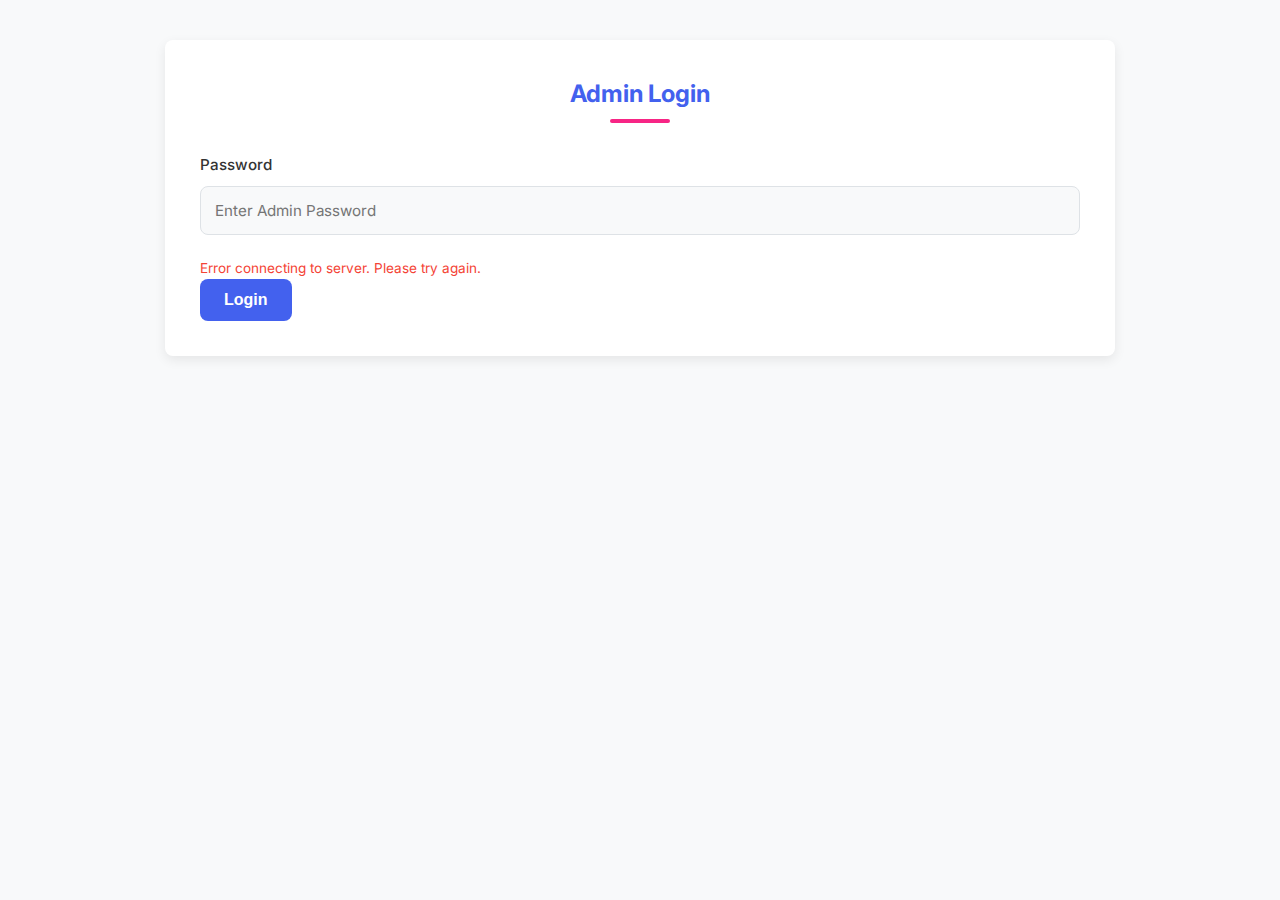
<file: admin.html>
<!DOCTYPE html>
<html lang="en">
<head>
  <meta charset="UTF-8">
  <meta name="viewport" content="width=device-width, initial-scale=1">
  <title>Admin Panel - Study-Room</title>
  <link rel="icon" type="image/png" href="assets/logo2.png">
  <!-- GoogleFonts -->
  <link rel="preconnect" href="https://fonts.googleapis.com">
  <link rel="preconnect" href="https://fonts.gstatic.com" crossorigin>
  <link href="https://fonts.googleapis.com/css2?family=Inter:wght@300;400;500;600;700&display=swap" rel="stylesheet">
  <!-- Stylesheets -->
  <link rel="stylesheet" href="css/styles.css">
  <link rel="stylesheet" href="css/admin.css">
</head>
<body>
  <!-- Admin Login (shown if admin password is set) -->
  <div id="admin-login" class="admin-container" style="display: none;">
    <h2>Admin Login</h2>
    <div class="form-group">
      <label for="admin-password-input">Password</label>
      <input type="password" id="admin-password-input" placeholder="Enter Admin Password">
    </div>
    <p id="login-error" class="error-message"></p>
    <button id="admin-login-button" class="btn">Login</button>
  </div>

  <!-- Admin Panel (shown after login or if no password is set) -->
  <div id="admin-panel" class="admin-container" style="display: none;">
    <h2>Admin Panel</h2>
    <div class="admin-options">
      <button onclick="location.href='index.html'" class="btn">Home</button>
      <button onclick="location.href='registration.html'" class="btn">Register Student</button>
      <button onclick="location.href='hall1.html'" class="btn">View Halls</button>
      <button onclick="location.href='students.html'" class="btn">View All Students</button>
    </div>
    
    <hr>
    
    <div class="admin-sections">
      <!-- Admin Password Section -->
      <div class="admin-section">
        <h3>Admin Settings</h3>
        <div class="form-group">
          <label for="new-admin-password">Set / Change Admin Password</label>
          <input type="password" id="new-admin-password" placeholder="New Admin Password">
          <p id="password-requirements" class="info-message">Password must be at least 8 characters and contain both letters and numbers</p>
          <p id="admin-password-message" class="message"></p>
        </div>
        <button id="set-admin-password-button" class="btn">Save Admin Password</button>
      </div>

      <!-- User Management Section -->
      <div class="admin-section">
        <h3>Add New User</h3>
        <p class="section-desc">Add users who can access the website when admin is not present</p>
        <div class="form-group">
          <label for="user-name">User Name</label>
          <input type="text" id="user-name" placeholder="Enter user name">
        </div>
        <div class="form-group">
          <label for="user-phone">Phone Number</label>
          <input type="tel" id="user-phone" placeholder="Enter phone number">
        </div>
        <div class="form-group">
          <label for="user-password">Password</label>
          <input type="password" id="user-password" placeholder="Enter password">
          <p class="info-message">Password must be at least 8 characters and contain both letters and numbers</p>
        </div>
        <button id="add-user-button" class="btn">Add User</button>
        <p id="user-message" class="message"></p>
      </div>
    </div>
    
    <!-- User List Section -->
    <div class="admin-section">
      <h3>Registered Users</h3>
      <div class="user-list-container">
        <table id="user-table">
          <thead>
            <tr>
              <th>Name</th>
              <th>Phone</th>
              <th>Actions</th>
            </tr>
          </thead>
          <tbody id="user-list">
            <!-- User list will be populated here -->
          </tbody>
        </table>
        <div id="no-users-message" style="display: none;">
          <p>No users have been added yet.</p>
        </div>
      </div>
    </div>

    <div class="admin-footer">
      <button id="logout-admin-button" class="btn btn-outline">Logout</button>
    </div>
  </div>

  <script src="js/admin.js"></script>
  <script src="https://cdn.socket.io/4.6.0/socket.io.min.js" integrity="sha384-c79GN5VsunZvi+Q/WObgk2in0CbZsHnjEqvFxC5DxHn9lTfNce2WW6h2pH6u/kF+" crossorigin="anonymous"></script>
</body>
</html>
</file>
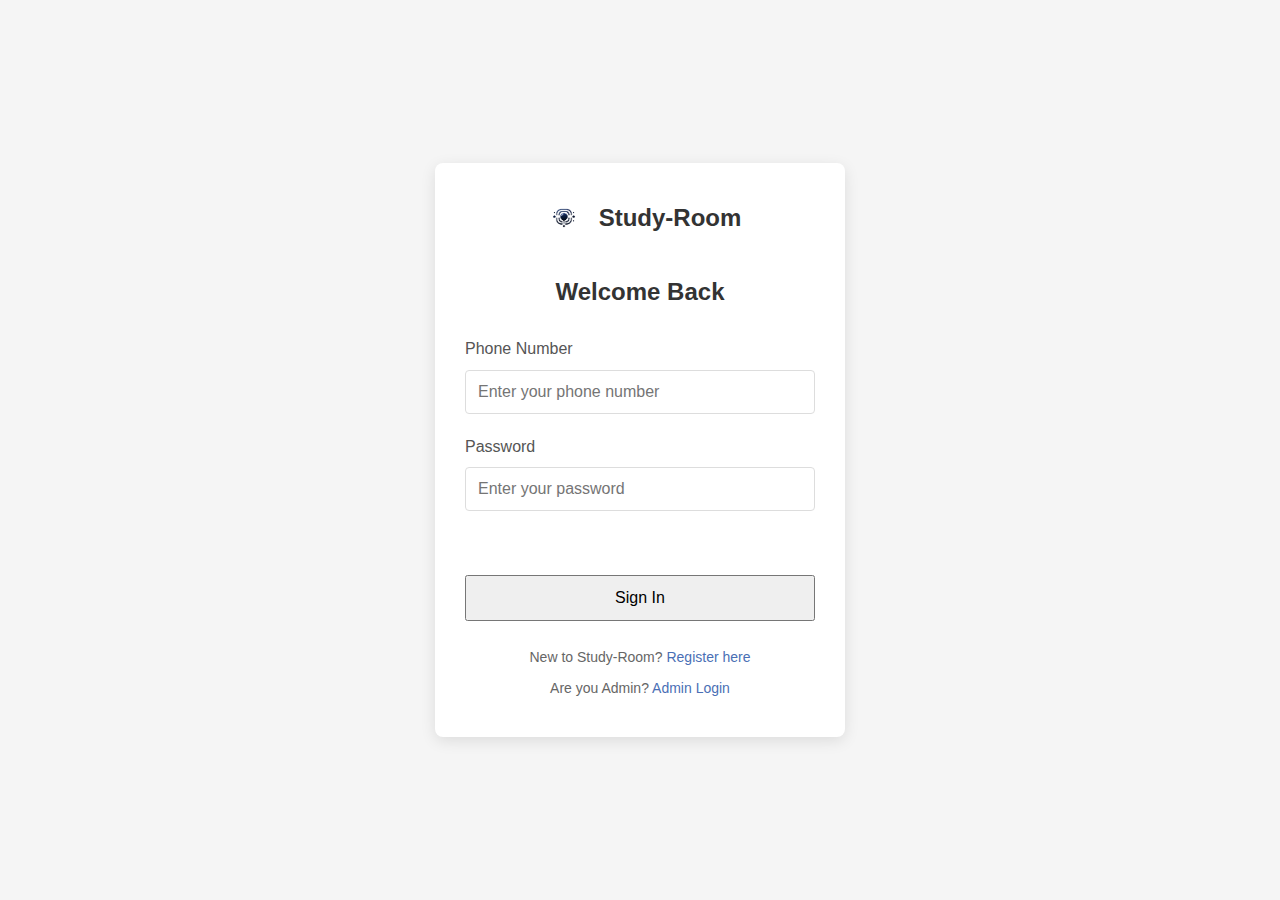
<file: expired-students.html>
<!DOCTYPE html>
<html lang="en">
<head>
  <meta charset="UTF-8">
  <link rel="icon" type="image/png" href="assets/logo2.png">
  <meta name="viewport" content="width=device-width, initial-scale=1.0">
  <title>Expired Students - Study-Room</title>
  <!-- Google Font -->
  <link rel="preconnect" href="https://fonts.googleapis.com">
  <link rel="preconnect" href="https://fonts.gstatic.com" crossorigin>
  <link href="https://fonts.googleapis.com/css2?family=Inter:wght@300;400;500;600;700&display=swap" rel="stylesheet">
  <link rel="stylesheet" href="css/styles.css">
  <link rel="stylesheet" href="css/students.css">
  <link rel="stylesheet" href="https://cdnjs.cloudflare.com/ajax/libs/font-awesome/6.0.0/css/all.min.css">
</head>
<body>
  <!-- Header Section -->
  <header class="header">
    <div class="header-content">
    <div class="logo-container">
      <img src="assets/logo1.png" alt="Study-Room Logo" class="logo">
      <span class="logo-text">Study-Room</span>
    </div>
    <nav class="nav-buttons">
        <a href="index.html">Home</a>
        <a href="registration.html">New Registration</a>
        <a href="students.html">View All Students</a>
    </nav>
    </div>
  </header>

  <main class="students-container">
    <h2>Expired Students</h2>

    <div class="expired-note">
      <h3>⚠️ Pending Removal Students</h3>
      <p>This page shows students who have completed their 30-day active period and are now in the pending removal state. Students will be automatically removed 60 days after their registration date if not restored.</p>
    </div>

    <div class="filter-container">
      <input type="text" id="search-bar" placeholder="Search by name, phone, seat...">
      <select id="filter-hall">
        <option value="all">All Halls</option>
        <option value="hall1">Hall 1</option>
        <option value="hall2">Hall 2</option>
      </select>
    </div>

    <div class="table-container">
      <table>
        <thead>
          <tr>
            <th>#</th>
            <th>Name</th>
            <th>Phone</th>
            <th>Hall</th>
            <th>Seat</th>
            <th>Registration Date</th>
            <th>Status</th>
            <th>Time Remaining</th>
            <th>Actions</th>
          </tr>
        </thead>
        <tbody id="expired-student-data">
          <!-- Table data will be populated by JavaScript -->
          <tr>
            <td colspan="9" style="text-align: center;">Loading...</td>
          </tr>
        </tbody>
      </table>
    </div>
  </main>

  <!-- Footer -->
  <footer class="footer">
    <p>&copy; 2025 Study-Room. All rights reserved.</p>
  </footer>

  <script src="js/auth.js"></script>
  <script src="js/expired-students.js"></script>
</body>
</html>
</file>
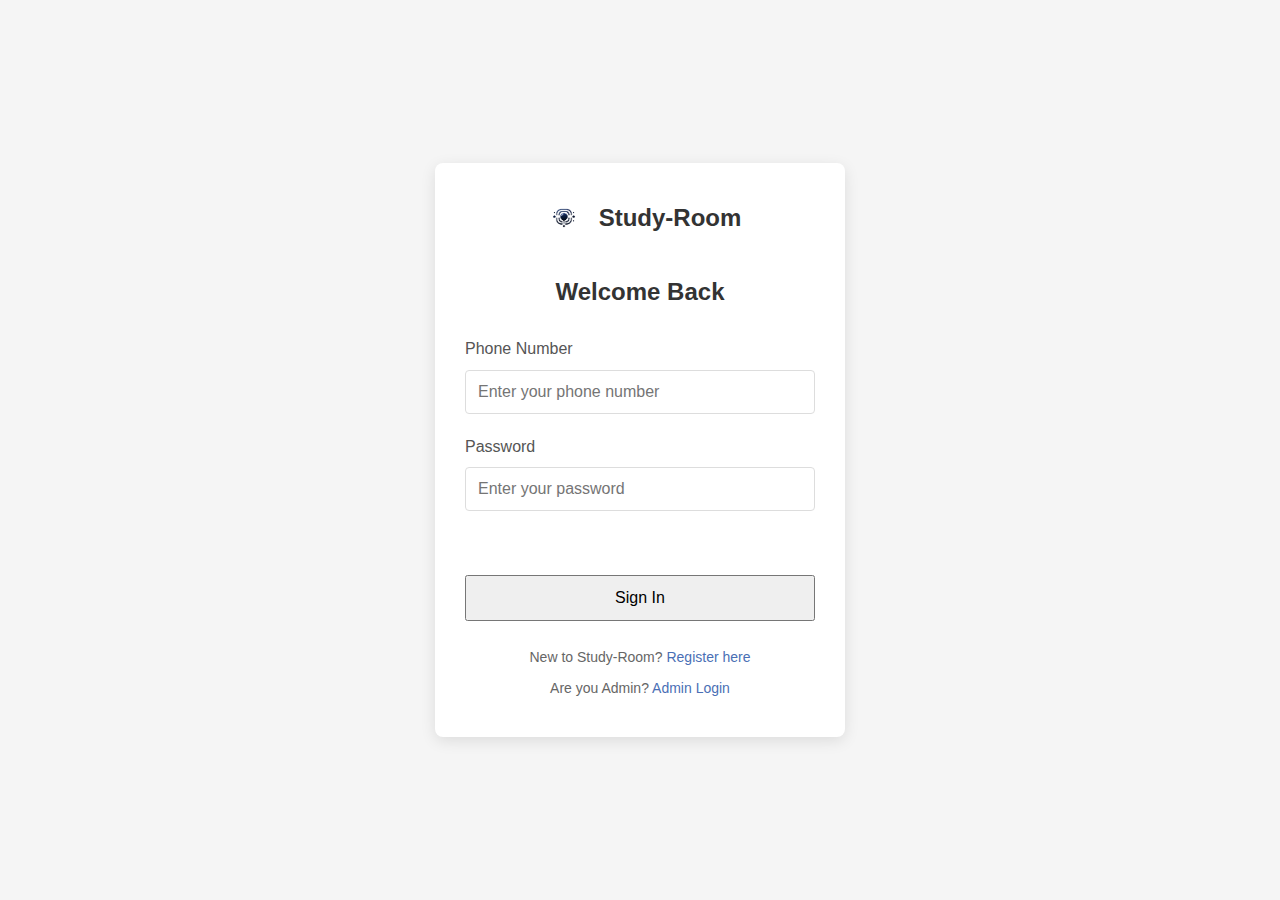
<file: hall1.html>
<!DOCTYPE html>
<html lang="en">
<head>
  <meta charset="UTF-8">
  <meta name="viewport" content="width=device-width, initial-scale=1.0">
  <title>Hall 1 - Study-Room</title>
  <link rel="icon" type="image/png" href="assets/logo2.png">
  <script src="page-protection.js"></script>
  <!-- Google Fonts -->
  <link rel="preconnect" href="https://fonts.googleapis.com">
  <link rel="preconnect" href="https://fonts.gstatic.com" crossorigin>
  <link href="https://fonts.googleapis.com/css2?family=Inter:wght@300;400;500;600;700&display=swap" rel="stylesheet">
  <!-- Stylesheets -->
  <link rel="stylesheet" href="css/styles.css">
  <link rel="stylesheet" href="css/halls.css">
  <!-- Font Awesome -->
  <link rel="stylesheet" href="https://cdnjs.cloudflare.com/ajax/libs/font-awesome/6.0.0/css/all.min.css">
</head>
<body>
  <!-- Header -->
  <header class="header">
    <div class="header-content">
    <div class="logo-container">
      <img src="assets/logo1.png" alt="Logo" class="logo">
      <span class="logo-text">Study-Room</span>
    </div>
    <nav class="nav-buttons">
        <a href="index.html">Home</a>
        <a href="registration.html">Registration</a>
        <a href="students.html">Students</a>
    </nav>
    </div>
  </header>
  
  <!-- Main Section -->
  <main class="hall-container">
    <h2 id="hall-title">Hall 1</h2>
    <div id="seat-layout" class="seat-layout">
      <!-- Seats will be dynamically generated by hall.js -->
    </div>
    <div class="seat-buttons">
      <button id="remove-seat-button" class="btn"><i class="fas fa-minus"></i></button>
      <button id="add-seat-button" class="btn"><i class="fas fa-plus"></i></button>
    </div>
    <div class="month-selector-container">
      <select id="month-select" onchange="handleMonthChange()">
        <option value="">Select Month</option>
        <option value="January">January</option>
        <option value="February">February</option>
        <option value="March">March</option>
        <option value="April">April</option>
        <option value="May">May</option>
        <option value="June">June</option>
        <option value="July">July</option>
        <option value="August">August</option>
        <option value="September">September</option>
        <option value="October">October</option>
        <option value="November">November</option>
        <option value="December">December</option>
      </select>
    </div>
    <div id="monthly-report" class="monthly-report-container"></div>
    
  </main>
  
  <!-- Footer -->
  <footer class="footer">
    <p>&copy; 2025 Study-Room. All rights reserved.</p>
  </footer>
  
  <script src="js/hall.js"></script>
  <script src="https://cdn.socket.io/4.6.0/socket.io.min.js" integrity="sha384-c79GN5VsunZvi+Q/WObgk2in0CbZsHnjEqvFxC5DxHn9lTfNce2WW6h2pH6u/kF+" crossorigin="anonymous"></script>
  <script>
    // Optional: Set hall title dynamically if needed.
    document.getElementById('hall-title').textContent = "Hall 1";
  </script>
</body>
</html>
</file>
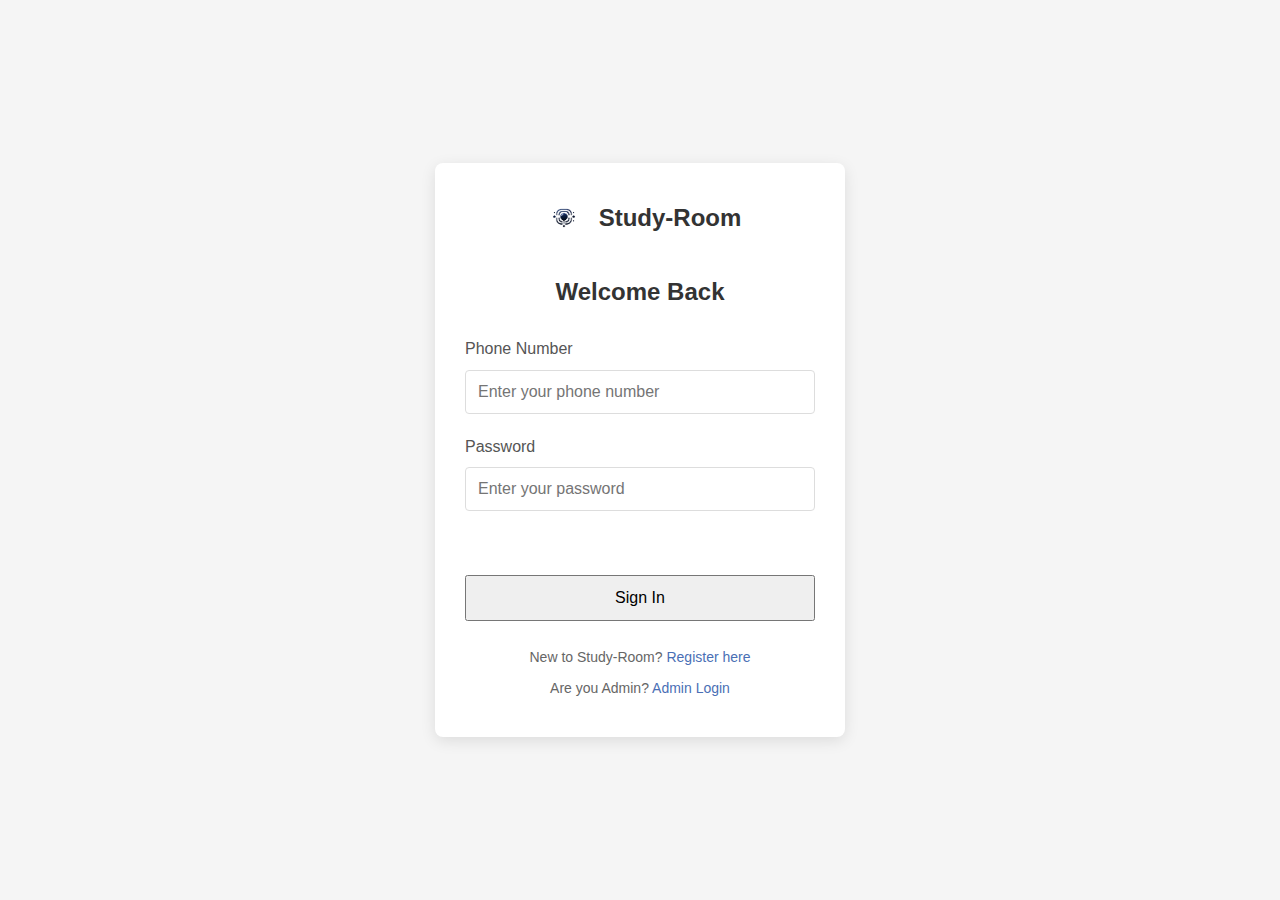
<file: hall2.html>
<!DOCTYPE html>
<html lang="en">
<head>
  <meta charset="UTF-8">
  <meta name="viewport" content="width=device-width, initial-scale=1.0">
  <title>Hall 2 - Study-Room</title>
  <link rel="icon" type="image/png" href="assets/logo2.png">
  <script src="page-protection.js"></script>
  <!-- Google Fonts -->
  <link rel="preconnect" href="https://fonts.googleapis.com">
  <link rel="preconnect" href="https://fonts.gstatic.com" crossorigin>
  <link href="https://fonts.googleapis.com/css2?family=Inter:wght@300;400;500;600;700&display=swap" rel="stylesheet">
  <!-- Stylesheets -->
  <link rel="stylesheet" href="css/styles.css">
  <link rel="stylesheet" href="css/halls.css">
  <!-- Font Awesome -->
  <link rel="stylesheet" href="https://cdnjs.cloudflare.com/ajax/libs/font-awesome/6.0.0/css/all.min.css">
</head>
<body>
  <!-- Header -->
  <header class="header">
    <div class="header-content">
    <div class="logo-container">
      <img src="assets/logo1.png" alt="Logo" class="logo">
      <span class="logo-text">Study-Room</span>
    </div>
    <nav class="nav-buttons">
        <a href="index.html">Home</a>
        <a href="registration.html">Registration</a>
        <a href="students.html">Students</a>
    </nav>
    </div>
  </header>
  
  <!-- Main Section -->
  <main class="hall-container">
    <h2 id="hall-title">Hall 2</h2>
    <div id="seat-layout" class="seat-layout">
      <!-- Seats will be dynamically generated by hall.js -->
    </div>
    <div class="seat-buttons">
      <button id="remove-seat-button" class="btn"><i class="fas fa-minus"></i></button>
      <button id="add-seat-button" class="btn"><i class="fas fa-plus"></i></button>
    </div>
    <div class="month-selector-container">
      <select id="month-select" onchange="handleMonthChange()">
        <option value="">Select Month</option>
        <option value="January">January</option>
        <option value="February">February</option>
        <option value="March">March</option>
        <option value="April">April</option>
        <option value="May">May</option>
        <option value="June">June</option>
        <option value="July">July</option>
        <option value="August">August</option>
        <option value="September">September</option>
        <option value="October">October</option>
        <option value="November">November</option>
        <option value="December">December</option>
      </select>
    </div>
    <div id="monthly-report" class="monthly-report-container"></div>
    
  </main>
  
  <!-- Footer -->
  <footer class="footer">
    <p>&copy; 2025 Study-Room. All rights reserved.</p>
  </footer>
  
  <script src="js/hall.js"></script>
  <script src="https://cdn.socket.io/4.6.0/socket.io.min.js" integrity="sha384-c79GN5VsunZvi+Q/WObgk2in0CbZsHnjEqvFxC5DxHn9lTfNce2WW6h2pH6u/kF+" crossorigin="anonymous"></script>
  <script>
    document.getElementById('hall-title').textContent = "Hall 2";
  </script>
</body>
</html>
</file>
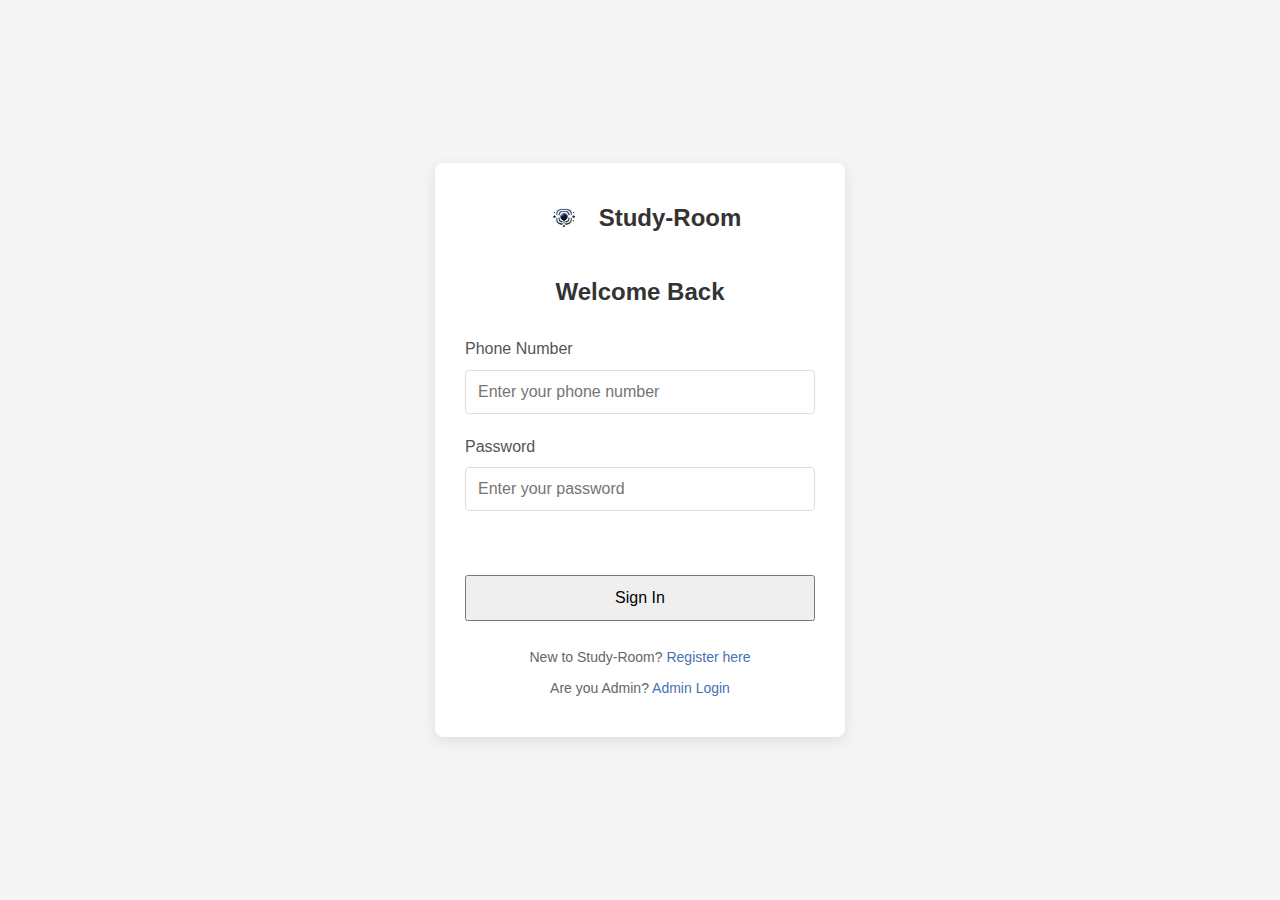
<file: login.html>
<!-- login.html - Add remember me checkbox -->
<!DOCTYPE html>
<html lang="en">
<head>
  <meta charset="UTF-8">
  <link rel="icon" type="image/png" href="assets/logo2.png">
  <meta name="viewport" content="width=device-width, initial-scale=1.0">
  <title>Login - Study-Room</title>
  <!-- Google Fonts -->
  <link rel="preconnect" href="https://fonts.googleapis.com">
  <link rel="preconnect" href="https://fonts.gstatic.com" crossorigin>
  <link href="https://fonts.googleapis.com/css2?family=Inter:wght@300;400;500;600;700&display=swap" rel="stylesheet">
  <!-- Stylesheets -->
  <link rel="stylesheet" href="css/styles.css">
  <link rel="stylesheet" href="css/login.css">
</head>
<body>
  <div class="login-container">
    <div class="login-form-container">
      <div class="logo-container">
        <img src="assets/logo1.png" alt="Study-Room Logo" class="logo">
        <span class="logo-text">Study-Room</span>
      </div>
      
      <h2>Welcome Back</h2>
      
      <div class="form-group">
        <label for="phone">Phone Number</label>
        <input type="tel" id="phone" placeholder="Enter your phone number" required>
      </div>
      
      <div class="form-group">
        <label for="password">Password</label>
        <input type="password" id="password" placeholder="Enter your password" required>
      </div>
    
      
      <div class="error-container">
        <p id="login-error" class="error-message"></p>
      </div>
      
      <button id="login-button" class="btn-full">Sign In</button>
      
      <div class="login-footer">
        <p>New to Study-Room? <a href="registration.html">Register here</a></p>
        <p>Are you Admin? <a href="admin.html">Admin Login</a></p>
      </div>
    </div>
  </div>

  <script src="js/login.js"></script>
  <script src="https://cdn.socket.io/4.6.0/socket.io.min.js" integrity="sha384-c79GN5VsunZvi+Q/WObgk2in0CbZsHnjEqvFxC5DxHn9lTfNce2WW6h2pH6u/kF+" crossorigin="anonymous"></script>
</body>
</html>
</file>
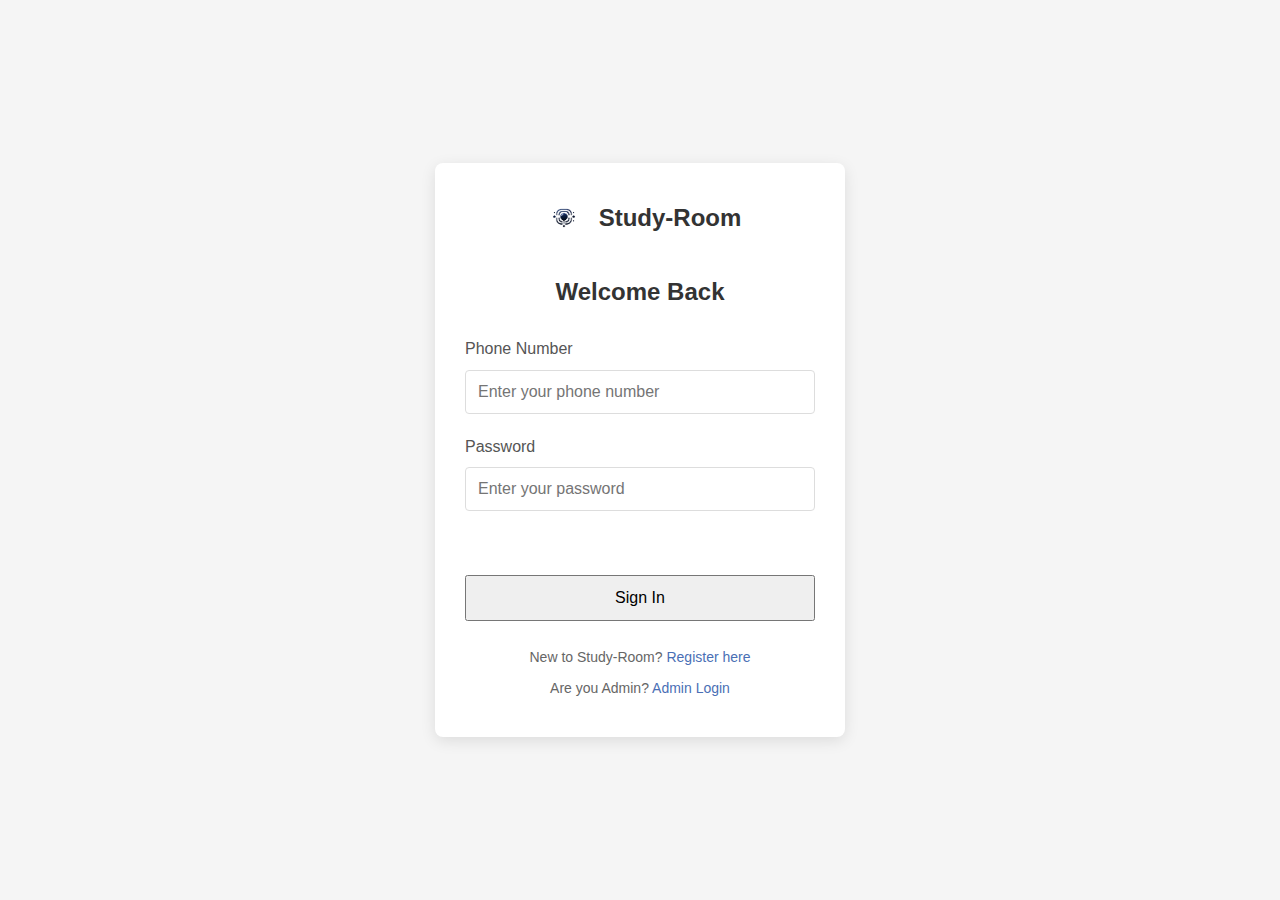
<file: students.html>
<!DOCTYPE html>
<html lang="en">
<head>
  <meta charset="UTF-8">
  <meta name="viewport" content="width=device-width, initial-scale=1.0">
  <meta name="description" content="View and manage registered students at Study-Room">
  <title>Registered Students - Study-Room</title>
  <link rel="icon" type="image/png" href="assets/logo2.png">
  <script src="page-protection.js"></script>
  <!-- Google Fonts -->
  <link rel="preconnect" href="https://fonts.googleapis.com">
  <link rel="preconnect" href="https://fonts.gstatic.com" crossorigin>
  <link href="https://fonts.googleapis.com/css2?family=Inter:wght@300;400;500;600;700&display=swap" rel="stylesheet">
  <!-- Stylesheets -->
  <link rel="stylesheet" href="css/styles.css">
  <link rel="stylesheet" href="css/students.css">
  <link rel="stylesheet" href="https://cdnjs.cloudflare.com/ajax/libs/font-awesome/6.0.0/css/all.min.css">
</head>
<body>
  <!-- Skip to content link for accessibility -->
  <a href="#main-content" class="skip-to-content">Skip to content</a>
  
  <!-- Header Section -->
  <header class="header" role="banner">
    <div class="header-content">
    <div class="logo-container">
      <img src="assets/logo1.png" alt="Study-Room Logo" class="logo">
      <span class="logo-text">Study-Room</span>
    </div>
    <nav class="nav-buttons" role="navigation" aria-label="Main Navigation">
        <a href="index.html">Home</a>
        <a href="registration.html">New Registration</a>
      <select id="filter-hall" onchange="filterStudents()" aria-label="Filter by hall">
          <option value="all">All Halls</option>
        <option value="hall1">Hall 1</option>
        <option value="hall2">Hall 2</option>
      </select>
    </nav>
    </div>
  </header>
  
  <!-- Students Table -->
  <main class="students-container" id="main-content" role="main">
    <h1>Registered Students</h1>

    <!-- Filters -->
    <section class="filter-container" aria-labelledby="filter-heading">
      <h2 id="filter-heading" class="visually-hidden">Filter Options</h2>
      <input type="text" id="search-bar" placeholder="Search by Name, Mobile No, Seat No, Email..." oninput="filterStudents()" aria-label="Search students">
      <select id="filter-month" onchange="filterStudents()" aria-label="Filter by month">
        <option value="">Filter by Month</option>
        <option value="January">January</option>
        <option value="February">February</option>
        <option value="March">March</option>
        <option value="April">April</option>
        <option value="May">May</option>
        <option value="June">June</option>
        <option value="July">July</option>
        <option value="August">August</option>
        <option value="September">September</option>
        <option value="October">October</option>
        <option value="November">November</option>
        <option value="December">December</option>
      </select>
      <select id="filter-seat-type" onchange="filterStudents()" aria-label="Filter by seat type">
        <option value="">Filter by Seat Type</option>
        <option value="fixed">Fixed</option>
        <option value="non-fixed">Non-Fixed</option>
      </select>
    </section>

    <!-- Toggle Button for Cumulative View -->
    <button id="toggle-cumulative" class="toggle-btn" aria-expanded="false" aria-controls="cumulative-container">
      <i class="fas fa-exchange-alt" aria-hidden="true"></i> Toggle Cumulative View
    </button>

    <!-- Normal Table View -->
    <section id="normal-view" aria-labelledby="table-heading">
      <h2 id="table-heading" class="visually-hidden">Student List</h2>
      <div class="table-container">
        <table aria-label="Registered Students" role="grid">
          <thead>
            <tr>
              <th scope="col">No.</th>
              <th scope="col">Name</th>
              <th scope="col">Mobile No.</th>
              <th scope="col">Hall No.</th>
              <th scope="col">Seat No.</th>
              <th scope="col">Registration Date</th>
              <th scope="col">Remaining Fees</th>
              <th scope="col">Seat Type</th>
              <th scope="col">Actions</th>
            </tr>
          </thead>
          <tbody id="student-data">
            <!-- Students will be dynamically added here -->
          </tbody>
        </table>
      </div>
    </section>

    <!-- Cumulative View (Initially Hidden) -->
    <section id="cumulative-container" style="display:none;" aria-labelledby="cumulative-heading">
      <h2 id="cumulative-heading" class="visually-hidden">Cumulative Student View</h2>
      <!-- The cumulative student list will be dynamically inserted here -->
    </section>
  </main>

  <!-- Footer -->
  <footer class="footer" role="contentinfo">
    <p>&copy; 2025 Study-Room. All rights reserved.</p>
  </footer>

  <script src="js/students.js"></script>
  <script src="https://cdn.socket.io/4.6.0/socket.io.min.js" integrity="sha384-c79GN5VsunZvi+Q/WObgk2in0CbZsHnjEqvFxC5DxHn9lTfNce2WW6h2pH6u/kF+" crossorigin="anonymous"></script>
  <script src="js/adminAuth.js"></script>
</body>
</html>
</file>
<file: css/styles.css>
/* Modern Design - Global Styles */
:root {
  --primary-color: #4361ee;
  --primary-dark: #3a56d4;
  --secondary-color: #7209b7;
  --accent-color: #f72585;
  --text-color: #333333;
  --text-light: #666666;
  --light-bg: #f8f9fa;
  --white: #ffffff;
  --success: #4CAF50;
  --warning: #FFC107;
  --danger: #F44336;
  /* RGB values for transparency effects */
  --primary-rgb: 67, 97, 238;
  --success-rgb: 76, 175, 80;
  --warning-rgb: 255, 193, 7;
  --danger-rgb: 244, 67, 54;
  --gray-100: #f8f9fa;
  --gray-200: #e9ecef;
  --gray-300: #dee2e6;
  --gray-400: #ced4da;
  --gray-500: #adb5bd;
  --border-radius: 8px;
  --box-shadow: 0 4px 12px rgba(0, 0, 0, 0.08);
  --transition: all 0.3s ease;
}

* {
    box-sizing: border-box;
    margin: 0;
    padding: 0;
  }

  body {
  font-family: 'Inter', 'Segoe UI', -apple-system, BlinkMacSystemFont, sans-serif;
  background: var(--light-bg);
  color: var(--text-color);
    line-height: 1.6;
  position: relative;
  min-height: 100vh;
  display: flex;
  flex-direction: column;
  }

  a {
    text-decoration: none;
  color: var(--primary-color);
  transition: var(--transition);
  }

  a:hover {
  color: var(--primary-dark);
}

/* Container */
.container {
  width: 100%;
  max-width: 1200px;
  margin: 0 auto;
  padding: 0 20px;
  }
  
  /* Header */
  .header {
  background: var(--white);
  box-shadow: 0 2px 10px rgba(0, 0, 0, 0.05);
  padding: 15px 0;
  position: sticky;
  top: 0;
  z-index: 1000;
}

.header-content {
    display: flex;
    align-items: center;
    justify-content: space-between;
  max-width: 1200px;
  margin: 0 auto;
  padding: 0 20px;
  }

  .logo-container {
    display: flex;
    align-items: center;
  }

  .logo {
  height: 40px;
  margin-right: 12px;
  transition: var(--transition);
  }

  .logo-text {
  font-size: 1.5rem;
  font-weight: 700;
  color: var(--primary-color);
  transition: var(--transition);
}

  .nav-buttons {
    display: flex;
  gap: 12px;
  align-items: center;
  }

  .nav-buttons a, .nav-buttons button {
  color: var(--primary-color);
  padding: 8px 16px;
  border-radius: var(--border-radius);
  font-weight: 500;
  font-size: 0.95rem;
    background: transparent;
  border: none;
    cursor: pointer;
  transition: var(--transition);
}

.nav-buttons a:hover, .nav-buttons button:hover {
  background: var(--gray-100);
  color: var(--primary-dark);
}

.nav-buttons a.btn, .nav-buttons button.btn {
  background: var(--primary-color);
  color: var(--white);
}

.nav-buttons a.btn:hover, .nav-buttons button.btn:hover {
  background: var(--primary-dark);
  color: var(--white);
}

  /* Hero Section */
  .hero {
  background: linear-gradient(135deg, rgba(67, 97, 238, 0.65), rgba(114, 9, 183, 0.6)), url('../assets/study-room.webp') center/cover;
  background-attachment: fixed;
  padding: 100px 20px;
  text-align: center;
  color: var(--white);
  position: relative;
  overflow: hidden;
}

.hero::before {
  content: '';
  position: absolute;
  top: 0;
  left: 0;
  right: 0;
  bottom: 0;
  background: rgba(0, 0, 0, 0.1);
  z-index: 0;
}

.hero-content {
  max-width: 800px;
  margin: 0 auto;
  animation: fadeIn 1s ease-out;
  position: relative;
  z-index: 1;
  text-shadow: 0 2px 4px rgba(0, 0, 0, 0.5);
}

.hero h2 {
  font-size: 2.8rem;
  margin-bottom: 20px;
  font-weight: 700;
}

.hero p {
  font-size: 1.3rem;
  margin-bottom: 30px;
  opacity: 0.9;
}

.hero-buttons {
  display: flex;
  gap: 15px;
  justify-content: center;
  flex-wrap: wrap;
  margin-top: 30px;
}

.hero-buttons .btn {
  padding: 14px 28px;
  font-size: 1.05rem;
  box-shadow: 0 4px 12px rgba(0, 0, 0, 0.2);
  transition: transform 0.3s ease, box-shadow 0.3s ease, background-color 0.3s ease;
}

.hero-buttons .btn:hover {
  transform: translateY(-3px);
  box-shadow: 0 8px 20px rgba(0, 0, 0, 0.25);
}

.hero-buttons .btn-outline {
  background-color: rgba(255, 255, 255, 0.15);
  backdrop-filter: blur(4px);
  -webkit-backdrop-filter: blur(4px);
  border: 2px solid rgba(255, 255, 255, 0.6);
  color: white;
}

.hero-buttons .btn-outline:hover {
  background-color: rgba(255, 255, 255, 0.25);
  border-color: rgba(255, 255, 255, 0.8);
  color: white;
}

/* Button Styles */
  .btn {
  background: var(--primary-color);
  color: var(--white);
    border: none;
  padding: 12px 24px;
  border-radius: var(--border-radius);
    font-weight: 600;
  font-size: 1rem;
    cursor: pointer;
  transition: var(--transition);
  display: inline-block;
  text-align: center;
  }

  .btn:hover {
  background: var(--primary-dark);
  transform: translateY(-2px);
  box-shadow: 0 4px 12px rgba(0, 0, 0, 0.15);
  }

  .btn-outline {
    background: transparent;
  border: 2px solid var(--primary-color);
  color: var(--primary-color);
  }

  .btn-outline:hover {
  background: var(--primary-color);
  color: var(--white);
}

.btn-danger {
  background: var(--danger);
}

.btn-danger:hover {
  background: #d32f2f;
}

.btn-success {
  background: var(--success);
}

.btn-success:hover {
  background: #388e3c;
  }
  
/* Interests/Cards Section */
.interests {
  background: var(--white);
  padding: 80px 20px;
  text-align: center;
  position: relative;
}

.interests::before {
  content: '';
  position: absolute;
  top: -50px;
  left: 0;
  right: 0;
  height: 100px;
  background: linear-gradient(to bottom, transparent, var(--white));
  z-index: 1;
}

.interests h2 {
  margin-bottom: 40px;
  font-size: 2.2rem;
  color: var(--primary-color);
  position: relative;
  display: inline-block;
}

.interests h2:after {
  content: '';
  position: absolute;
  width: 60px;
  height: 4px;
  background: var(--accent-color);
  bottom: -10px;
  left: 50%;
  transform: translateX(-50%);
  border-radius: 2px;
  }

.grid {
  display: grid;
  grid-template-columns: repeat(auto-fit, minmax(280px, 1fr));
  gap: 25px;
  max-width: 1100px;
  margin: 0 auto;
}

.card {
  background: var(--white);
  border-radius: var(--border-radius);
  padding: 30px 25px;
  font-size: 1.1rem;
  color: var(--text-color);
  transition: var(--transition);
  box-shadow: var(--box-shadow);
  border: 1px solid var(--gray-200);
  display: flex;
  flex-direction: column;
  align-items: center;
  justify-content: center;
  height: 100%;
  min-height: 200px;
  overflow: hidden;
  position: relative;
}

.card::before {
  content: '';
  position: absolute;
  top: 0;
  left: 0;
  width: 100%;
  height: 5px;
  background: linear-gradient(to right, var(--primary-color), var(--accent-color));
  transform: translateY(-100%);
  transition: transform 0.3s ease;
}

.card:hover::before {
  transform: translateY(0);
}

.card h3 {
  font-size: 1.5rem;
  font-weight: 700;
  margin-bottom: 15px;
  color: var(--primary-color);
}

.card p {
  color: var(--text-light);
  font-size: 1rem;
  line-height: 1.5;
}

.card:hover {
  transform: translateY(-8px);
  box-shadow: 0 15px 30px rgba(0, 0, 0, 0.15);
  border-color: var(--primary-color);
}
  
  /* Footer */
  .footer {
  background: var(--primary-dark);
  color: var(--white);
    text-align: center;
  padding: 30px 20px;
  margin-top: auto;
}

/* Tables */
.table-container {
  background: var(--white);
  border-radius: var(--border-radius);
  box-shadow: var(--box-shadow);
  overflow: hidden;
  margin: 20px 0;
}

table {
  width: 100%;
  border-collapse: collapse;
}

thead {
  background: var(--primary-color);
  color: var(--white);
}

th {
  text-align: left;
  padding: 15px;
  font-weight: 600;
  font-size: 0.95rem;
}

td {
  padding: 15px;
  border-top: 1px solid var(--gray-200);
  font-size: 0.95rem;
  vertical-align: middle;
}

tbody tr {
  transition: var(--transition);
}

tbody tr:hover {
  background-color: var(--gray-100);
}

/* Status Indicators */
.status-indicator {
  display: inline-block;
  padding: 5px 12px;
  border-radius: 50px;
  font-size: 0.85rem;
  font-weight: 600;
}

.status-active {
  background-color: rgba(76, 175, 80, 0.15);
  color: var(--success);
}

.status-pending-removal {
  background-color: rgba(244, 67, 54, 0.15);
  color: var(--danger);
}

/* Forms */
.form-container {
  background: var(--white);
  border-radius: var(--border-radius);
  box-shadow: var(--box-shadow);
  padding: 30px;
  max-width: 600px;
  margin: 40px auto;
}

.form-group {
  margin-bottom: 20px;
}

.form-group label {
  display: block;
  margin-bottom: 8px;
  font-weight: 500;
  color: var(--text-color);
}

input, select, textarea {
  width: 100%;
  padding: 12px 15px;
  border: 1px solid var(--gray-300);
  border-radius: var(--border-radius);
  font-size: 1rem;
  transition: var(--transition);
  font-family: inherit;
}

input:focus, select:focus, textarea:focus {
  outline: none;
  border-color: var(--primary-color);
  box-shadow: 0 0 0 3px rgba(67, 97, 238, 0.1);
  }
  
  /* Animations */
  @keyframes fadeIn {
    from { opacity: 0; transform: translateY(20px); }
    to { opacity: 1; transform: translateY(0); }
  }

/* Utilities */
.text-center { text-align: center; }
.mt-20 { margin-top: 20px; }
.mb-20 { margin-bottom: 20px; }
  
  /* Responsive */
@media (max-width: 992px) {
  .hero h2 {
    font-size: 2.2rem;
  }
  
  table {
    display: block;
    overflow-x: auto;
  }
}

  @media (max-width: 768px) {
  .header-content {
    flex-direction: column;
    text-align: center;
  }
  
  .logo-container {
    margin-bottom: 15px;
  }
  
  .nav-buttons {
    justify-content: center;
    margin-top: 10px;
    flex-wrap: wrap;
  }
  
  .hero {
    padding: 60px 20px;
    background-attachment: scroll; /* Better performance on mobile */
  }
  
  .hero h2 {
    font-size: 1.8rem;
  }
  
  .hero p {
    font-size: 1.1rem;
  }
  
  .interests {
    padding: 60px 20px;
  }
  
  .interests h2 {
    font-size: 1.8rem;
  }
  
  .btn {
    padding: 10px 20px;
    font-size: 0.95rem;
  }
}

      /* Additional styles for expired students page */
      .page-container {
        max-width: 1200px;
        margin: 0 auto;
        padding: 20px;
      }
      
      .page-title {
        color: #0c162d;
        text-align: center;
        margin-bottom: 20px;
        font-size: 2rem;
      }
      
      .expired-note {
        background-color: #fff0f0;
        padding: 20px;
        border-radius: 10px;
        margin-bottom: 30px;
        border-left: 4px solid #e74c3c;
        box-shadow: 0 3px 10px rgba(0, 0, 0, 0.1);
      }
      
      .expired-note h3 {
        color: #e74c3c;
        margin-bottom: 10px;
        font-size: 1.3rem;
      }
      
      .expired-note p {
        color: #333;
        line-height: 1.6;
      }
      
      .filters {
        display: flex;
        gap: 15px;
        margin-bottom: 25px;
        flex-wrap: wrap;
        background: #fff;
        padding: 20px;
        border-radius: 10px;
        box-shadow: 0 3px 10px rgba(0, 0, 0, 0.1);
      }
      
      .filters input, .filters select {
        padding: 12px;
        border-radius: 5px;
        border: 1px solid #ddd;
        font-family: 'Poppins', sans-serif;
        flex: 1;
        min-width: 200px;
        outline: none;
        transition: border 0.3s ease;
      }
      
      .filters input:focus, .filters select:focus {
        border-color: #0c162d;
      }
      
      .table-container {
        background: #fff;
        border-radius: 10px;
        overflow: hidden;
        box-shadow: 0 3px 10px rgba(0, 0, 0, 0.1);
      }
      
      table {
        width: 100%;
        border-collapse: collapse;
      }
      
      thead {
        background: linear-gradient(135deg, #0c162d, #1a2948);
        color: #fff;
      }
      
      th {
        padding: 15px;
        text-align: left;
        font-weight: 600;
      }
      
      td {
        padding: 15px;
        border-top: 1px solid #eee;
      }
      
      tbody tr:hover {
        background-color: #f8f9fa;
      }
      
      .status-indicator {
        display: inline-block;
        width: 12px;
        height: 12px;
        border-radius: 50%;
        margin-right: 8px;
        vertical-align: middle;
      }
      
      .status-active {
        background-color: #2ecc71;
      }
      
      .status-pending-removal {
        background-color: #e74c3c;
      }
      
      .countdown {
        font-weight: 600;
        color: #e74c3c;
      }
      
      .action-buttons {
        display: flex;
        gap: 8px;
      }
      
      .restore-btn {
        background-color: #0c162d;
        color: white;
        border: none;
        padding: 8px 15px;
        border-radius: 5px;
        cursor: pointer;
        font-weight: 600;
        transition: background 0.3s ease, transform 0.2s ease;
      }
      
      .restore-btn:hover {
        background-color: #1a2948;
        transform: translateY(-2px);
      }
      
      .remove-btn {
        background-color: #e74c3c;
        color: white;
        border: none;
        padding: 8px 15px;
        border-radius: 5px;
        cursor: pointer;
        font-weight: 600;
        transition: background 0.3s ease, transform 0.2s ease;
      }
      
      .remove-btn:hover {
        background-color: #c0392b;
        transform: translateY(-2px);
      }
      
      /* Responsive table */
      @media (max-width: 992px) {
        table {
          display: block;
          overflow-x: auto;
        }
      }
      
      @media (max-width: 768px) {
        .filters {
          flex-direction: column;
        }
        
        .filters input, .filters select {
          width: 100%;
        }
        
        .page-title {
          font-size: 1.7rem;
        }
      }

/* Visually hidden (for accessibility) */
.visually-hidden {
  position: absolute;
  width: 1px;
  height: 1px;
  padding: 0;
  margin: -1px;
  overflow: hidden;
  clip: rect(0, 0, 0, 0);
  white-space: nowrap;
  border: 0;
}

.welcome-message {
  background-color: rgba(0, 0, 0, 0.4);
  padding: 15px 20px;
  border-radius: var(--border-radius);
  margin: 20px auto;
  max-width: 80%;
  backdrop-filter: blur(8px);
  -webkit-backdrop-filter: blur(8px);
  border: 1px solid rgba(255, 255, 255, 0.2);
  font-weight: 500;
  box-shadow: 0 8px 32px rgba(0, 0, 0, 0.1);
}

.welcome-message h3 {
  margin-bottom: 8px;
  font-size: 1.3rem;
  color: var(--white);
  font-weight: 600;
}

.welcome-message p {
  margin: 0;
  font-size: 1rem;
  opacity: 0.95;
  color: var(--white);
}
</file>
<file: css/admin.css>
/* Modern Admin Panel Styles */

.admin-container {
  max-width: 950px;
  width: 95%;
  margin: 40px auto;
  padding: 35px;
  background-color: var(--white);
  border-radius: var(--border-radius);
  box-shadow: var(--box-shadow);
}

h2 {
  color: var(--primary-color);
  margin-top: 0;
  text-align: center;
  font-weight: 700;
  margin-bottom: 30px;
  position: relative;
  padding-bottom: 10px;
}

h2:after {
  content: '';
  position: absolute;
  width: 60px;
  height: 4px;
  background: var(--accent-color);
  bottom: 0;
  left: 50%;
  transform: translateX(-50%);
  border-radius: 2px;
}

h3 {
  color: var(--primary-color);
  font-weight: 600;
  margin-top: 0;
  margin-bottom: 20px;
  font-size: 1.25rem;
}

.admin-options {
  display: flex;
  flex-wrap: wrap;
  gap: 12px;
  margin-bottom: 30px;
  justify-content: center;
}

/* Button styles (leveraging variables from main styles.css) */
.admin-options .btn {
  padding: 10px 20px;
  font-size: 0.95rem;
  flex: 1;
  min-width: 180px;
  max-width: 250px;
  text-align: center;
}

hr {
  margin: 25px 0;
  border: none;
  border-top: 1px solid var(--gray-200);
}

input[type="password"],
input[type="tel"],
input[type="text"] {
  width: 100%;
  padding: 14px;
  border: 1px solid var(--gray-300);
  border-radius: var(--border-radius);
  font-size: 0.95rem;
  margin-bottom: 5px;
  box-sizing: border-box;
  font-family: 'Inter', sans-serif;
  transition: var(--transition);
  background-color: var(--gray-100);
}

input[type="password"]:focus,
input[type="tel"]:focus,
input[type="text"]:focus {
  outline: none;
  border-color: var(--primary-color);
  box-shadow: 0 0 0 3px rgba(67, 97, 238, 0.1);
  background-color: var(--white);
}

.error-message {
  color: var(--danger);
  font-size: 0.85rem;
  margin-top: 6px;
}

.success-message {
  color: var(--success);
  font-size: 0.85rem;
  margin-top: 6px;
}

.info-message {
  color: var(--text-light);
  font-size: 0.85rem;
  margin-top: 6px;
}

.message {
  font-size: 0.85rem;
  margin-top: 6px;
}

/* Admin panel sections */
.admin-sections {
  display: flex;
  flex-wrap: wrap;
  gap: 25px;
  margin-bottom: 30px;
}

.admin-section {
  flex: 1;
  min-width: 300px;
  padding: 25px;
  background-color: var(--gray-100);
  border-radius: var(--border-radius);
  margin-bottom: 25px;
  box-shadow: 0 2px 8px rgba(0, 0, 0, 0.05);
  border: 1px solid var(--gray-200);
  box-sizing: border-box;
}

.form-group {
  margin-bottom: 18px;
}

.form-group label {
  display: block;
  margin-bottom: 8px;
  font-weight: 500;
  color: var(--text-color);
  font-size: 0.95rem;
}

.section-desc {
  color: var(--text-light);
  font-size: 0.9rem;
  margin-top: 0;
  margin-bottom: 18px;
}

/* User table styles */
.user-list-container {
  max-height: 350px;
  overflow-y: auto;
  overflow-x: auto;
  margin-top: 15px;
  background: var(--white);
  border-radius: var(--border-radius);
  border: 1px solid var(--gray-200);
}

table {
  width: 100%;
  min-width: 300px;
  border-collapse: collapse;
}

table th {
  padding: 15px;
  text-align: left;
  background-color: var(--primary-color);
  font-weight: 600;
  color: var(--white);
  position: sticky;
  top: 0;
  z-index: 10;
  white-space: nowrap;
}

table td {
  padding: 15px;
  text-align: left;
  border-bottom: 1px solid var(--gray-200);
  vertical-align: middle;
}

/* Adjust column widths */
table th:nth-child(1), 
table td:nth-child(1) {
  width: 30%;
}

table th:nth-child(2), 
table td:nth-child(2) {
  width: 40%;
}

table th:nth-child(3), 
table td:nth-child(3) {
  width: 30%;
  text-align: center;
}

/* Actions column centered */
table td:last-child {
  text-align: center;
}

table tbody tr {
  transition: var(--transition);
}

table tbody tr:hover {
  background-color: var(--gray-100);
}

#no-users-message {
  color: var(--text-light);
  text-align: center;
  padding: 25px;
  font-size: 0.95rem;
}

.admin-footer {
  margin-top: 40px;
  text-align: center;
}

.admin-footer .btn {
  min-width: 150px;
}

.btn-delete {
  background-color: var(--danger);
  color: white;
  border: none;
  padding: 8px 12px;
  border-radius: var(--border-radius);
  font-weight: 500;
  font-size: 0.9rem;
  cursor: pointer;
  transition: var(--transition);
}

.btn-delete:hover {
  background-color: #d32f2f;
  transform: translateY(-2px);
}

/* Responsive adjustments */
@media (max-width: 768px) {
  .admin-container {
    padding: 25px 15px;
    margin: 15px auto;
    width: 96%;
  }
  
  .admin-options {
    flex-direction: column;
  }
  
  .admin-options .btn {
    max-width: none;
  }
  
  /* Table adjustments for mobile */
  table th, 
  table td {
    padding: 10px 8px;
    font-size: 0.9rem;
  }

  /* Reduce table column widths for mobile */
  table th:nth-child(1),
  table td:nth-child(1) {
    width: 35%;
  }

  table th:nth-child(2),
  table td:nth-child(2) {
    width: 40%;
  }

  table th:nth-child(3),
  table td:nth-child(3) {
    width: 25%;
  }
  
  .btn-delete {
    padding: 6px 10px;
    font-size: 0.85rem;
  }

  /* Reduce padding in admin sections */
  .admin-section {
    padding: 20px 15px;
    min-width: 100%;
  }
}

/* Medium screens (like half-screen desktop) */
@media (max-width: 1200px) and (min-width: 769px) {
  .admin-section {
    min-width: 250px;
  }
  
  .admin-container {
    padding: 30px 25px;
  }
  
  table th, 
  table td {
    padding: 12px;
  }
  
  /* More compact buttons */
  .btn-delete {
    padding: 6px 12px;
  }
}
</file>
<file: css/students.css>
/* Modern Students Table Styles */
.students-container {
    max-width: 1200px;
  margin: 30px auto;
    padding: 20px;
  }

  .students-container h2 {
    text-align: center;
  margin-bottom: 30px;
  color: var(--primary-color);
  font-weight: 700;
  position: relative;
  padding-bottom: 10px;
}

.students-container h2:after {
  content: '';
  position: absolute;
  width: 60px;
  height: 4px;
  background: var(--accent-color);
  bottom: 0;
  left: 50%;
  transform: translateX(-50%);
  border-radius: 2px;
  }

  .filter-container {
    display: flex;
    flex-wrap: wrap;
    gap: 15px;
  justify-content: space-between;
  margin-bottom: 25px;
  background: var(--white);
  padding: 20px;
  border-radius: var(--border-radius);
  box-shadow: var(--box-shadow);
}

  .filter-container input,
  .filter-container select {
  padding: 12px 15px;
  border: 1px solid var(--gray-300);
  border-radius: var(--border-radius);
  font-family: 'Inter', sans-serif;
  font-size: 0.95rem;
  flex: 1;
  min-width: 200px;
  transition: var(--transition);
}

.filter-container input:focus,
.filter-container select:focus {
  outline: none;
  border-color: var(--primary-color);
  box-shadow: 0 0 0 3px rgba(67, 97, 238, 0.1);
}

  .table-container {
    overflow-x: auto;
  background: var(--white);
  border-radius: var(--border-radius);
  box-shadow: var(--box-shadow);
  margin-bottom: 30px;
  }

  .table-container table {
    width: 100%;
    border-collapse: collapse;
}

.table-container th {
  padding: 15px;
  background: var(--primary-color);
  color: var(--white);
  font-weight: 600;
  text-align: left;
  font-size: 0.95rem;
}

.table-container td {
  padding: 15px;
  border-top: 1px solid var(--gray-200);
  text-align: left;
  font-size: 0.95rem;
  vertical-align: middle;
}

.table-container tbody tr {
  transition: var(--transition);
}

.table-container tbody tr:hover {
  background-color: var(--gray-100);
}

.deleted-row {
  background-color: rgba(244, 67, 54, 0.08) !important;
}

.fees-yes {
  background-color: rgba(244, 67, 54, 0.15);
  color: var(--danger);
  padding: 5px 10px;
  border-radius: 50px;
  font-size: 0.85rem;
  font-weight: 600;
  display: inline-block;
}

.fees-no {
  background-color: rgba(76, 175, 80, 0.15);
  color: var(--success);
  padding: 5px 10px;
  border-radius: 50px;
  font-size: 0.85rem;
  font-weight: 600;
  display: inline-block;
}

/* Toggle Button */
.toggle-btn {
  background-color: var(--primary-color);
  color: var(--white);
  border: none;
  padding: 12px 24px;
  border-radius: var(--border-radius);
  font-size: 1rem;
  font-weight: 600;
  cursor: pointer;
  transition: var(--transition);
  display: block;
  margin: 0 auto 25px auto;
}

.toggle-btn:hover {
  background-color: var(--primary-dark);
  transform: translateY(-2px);
  box-shadow: 0 4px 12px rgba(67, 97, 238, 0.2);
}

/* Cumulative Table */
.cumulative-table {
  width: 100%;
  border-collapse: collapse;
  margin-bottom: 30px;
  background: var(--white);
  border-radius: var(--border-radius);
  box-shadow: var(--box-shadow);
  overflow: hidden;
}

.cumulative-table th {
  padding: 15px;
  background: var(--primary-color);
  color: var(--white);
  font-weight: 600;
  text-align: left;
}

.cumulative-table td {
  padding: 15px;
  border-top: 1px solid var(--gray-200);
  text-align: left;
}

.cumulative-table h3 {
  margin: 25px 0 15px;
  color: var(--primary-color);
  font-weight: 600;
  font-size: 1.2rem;
}

/* Action Buttons */
.action-buttons {
  display: flex;
  gap: 8px;
}

/* Style for Edit Button */
table button.edit-btn, 
.student-card button.edit-btn {
  background-color: var(--primary-color);
  color: var(--white);
  border: none;
  padding: 8px 12px;
  border-radius: var(--border-radius);
  font-weight: 500;
  font-size: 0.9rem;
  cursor: pointer;
  transition: var(--transition);
}

table button.edit-btn:hover,
.student-card button.edit-btn:hover {
  background-color: var(--primary-dark);
  transform: translateY(-2px);
}

/* Style for Delete Button */
table button.delete-btn,
.student-card button.delete-btn {
  background-color: var(--danger);
  color: var(--white);
  border: none;
  padding: 8px 12px;
  border-radius: var(--border-radius);
  font-weight: 500;
  font-size: 0.9rem;
  cursor: pointer;
  transition: var(--transition);
}

table button.delete-btn:hover,
.student-card button.delete-btn:hover {
  background-color: #d32f2f;
  transform: translateY(-2px);
}

/* Restore Button */
table button.restore-btn,
.student-card button.restore-btn {
  background-color: var(--success);
  color: var(--white);
  border: none;
  padding: 8px 12px;
  border-radius: var(--border-radius);
  font-weight: 500;
  font-size: 0.9rem;
  cursor: pointer;
  transition: var(--transition);
}

table button.restore-btn:hover,
.student-card button.restore-btn:hover {
  background-color: #2e7d32;
  transform: translateY(-2px);
}

/* Remove Button */
table button.remove-btn,
.student-card button.remove-btn {
  background-color: var(--danger);
  color: var(--white);
  border: none;
  padding: 8px 12px;
  border-radius: var(--border-radius);
  font-weight: 500;
  font-size: 0.9rem;
  cursor: pointer;
  transition: var(--transition);
}

table button.remove-btn:hover,
.student-card button.remove-btn:hover {
  background-color: #d32f2f;
  transform: translateY(-2px);
}

/* Responsive Adjustments */
@media (max-width: 1024px) {
  .students-container {
    padding: 15px;
    margin: 20px 15px;
  }
  
  .table-container {
    margin-bottom: 20px;
  }
  
  .table-container th,
  .table-container td {
    padding: 12px 10px;
    font-size: 0.9rem;
  }
}

@media (max-width: 768px) {
  .students-container {
    padding: 15px;
    margin: 20px 15px;
  }
  
  /* Move dashboard metrics to top */
  .dashboard-metrics {
    order: 1;
    margin-bottom: 20px;
  }
  
  /* Move filters below dashboard */
  .filter-container {
    order: 2;
    flex-direction: column;
    padding: 15px;
    margin-bottom: 15px;
  }
  
  /* Move toggle button below filters */
  .toggle-btn {
    order: 3;
    width: 100%;
    margin-bottom: 15px;
  }
  
  /* Move student data to bottom */
  #normal-view, #cumulative-container {
    order: 5;
  }
  
  /* Ensure main container is a flex container */
  .students-container {
    display: flex;
    flex-direction: column;
  }
  
  .filter-container input,
  .filter-container select {
    width: 100%;
    min-width: 0;
    margin-bottom: 10px;
  }
  
  .toggle-btn {
    width: 100%;
    font-size: 0.95rem;
    padding: 10px 20px;
  }
  
  .students-container h1 {
    font-size: 1.6rem;
    order: 0;
  }
  
  /* Mobile-optimized student cards */
  .student-card {
    position: relative;
    margin-bottom: 15px;
  }
  
  .student-card-body {
    overflow: hidden;
    max-height: 105px; /* Show only 3 info rows by default */
    transition: max-height 0.3s ease;
  }
  
  .student-card.expanded .student-card-body {
    max-height: 500px; /* Expand when clicked */
  }
  
  .student-card:after {
    content: 'Tap to view more...';
    display: block;
    text-align: center;
    padding: 5px;
    font-size: 0.8rem;
    color: var(--primary-color);
    background: rgba(var(--primary-rgb), 0.05);
    border-top: 1px solid var(--gray-200);
  }
  
  .student-card.expanded:after {
    content: 'Tap to collapse';
  }
  
  .student-card-footer {
    display: none; /* Hide initially */
  }
  
  .student-card.expanded .student-card-footer {
    display: flex; /* Show when expanded */
  }
}

@media (max-width: 480px) {
  .students-container {
    padding: 10px;
    margin: 15px 10px;
  }
  
  .students-container h2 {
    font-size: 1.4rem;
    margin-bottom: 20px;
  }
  
  .expired-note {
    padding: 15px;
  }
  
  .expired-note h3 {
    font-size: 1.1rem;
  }
  
  .expired-note p {
    font-size: 0.9rem;
  }
  
  .fees-yes, .fees-no {
    padding: 4px 8px;
    font-size: 0.75rem;
  }
  
  table button.edit-btn,
  table button.delete-btn {
    padding: 6px 10px;
    font-size: 0.8rem;
  }
  
  .student-card-header h3 {
    font-size: 0.95rem;
  }
  
  .student-card-body .info-label,
  .student-card-body .info-value {
    font-size: 0.9rem;
  }
}

/* Expired Students Page Specific Styles */
.expired-note {
  background-color: rgba(var(--warning-rgb), 0.1);
  padding: 20px;
  border-radius: var(--border-radius);
  margin-bottom: 30px;
  border-left: 4px solid var(--warning);
  box-shadow: var(--box-shadow);
}

.expired-note h3 {
  color: var(--warning);
  margin-bottom: 10px;
  font-size: 1.2rem;
  font-weight: 600;
}

.expired-note p {
  color: var(--text-color);
  line-height: 1.6;
  font-size: 0.95rem;
}

/* Student card styling */
.student-cards-container {
  display: grid;
  grid-template-columns: 1fr;
  gap: 20px;
  margin-bottom: 20px;
}

.student-card {
  display: flex;
  flex-direction: column;
  margin-bottom: 0;
  border-radius: var(--border-radius);
  overflow: hidden;
  box-shadow: var(--box-shadow);
  background: var(--white);
  transition: transform 0.2s ease, box-shadow 0.2s ease;
  }
  
.student-card:hover {
  transform: translateY(-2px);
  box-shadow: 0 5px 15px rgba(0, 0, 0, 0.1);
}

.student-card.fees-pending {
  border-left: 4px solid var(--danger);
}

.student-card-header {
  background: var(--primary-color);
  color: white;
  padding: 12px 15px;
  display: flex;
  justify-content: space-between;
  align-items: center;
}

/* Status indicators */
.status-indicator {
  display: inline-block;
  width: 10px;
  height: 10px;
  border-radius: 50%;
  margin-right: 5px;
}

.status-pending-removal {
  background-color: var(--warning);
  }

/* Loading Spinner */
.loading-spinner {
  display: flex;
  flex-direction: column;
  align-items: center;
  justify-content: center;
  padding: 40px;
  background: var(--white);
  border-radius: var(--border-radius);
  box-shadow: var(--box-shadow);
  margin: 20px 0;
}

.spinner {
  width: 50px;
  height: 50px;
  border: 5px solid var(--gray-200);
  border-top-color: var(--primary-color);
  border-radius: 50%;
  animation: spinner 1s linear infinite;
}

@keyframes spinner {
  to {
    transform: rotate(360deg);
  }
}

.loading-spinner p {
  margin-top: 15px;
  color: var(--primary-color);
  font-weight: 500;
}

/* Error Message */
.error-message {
  background: rgba(244, 67, 54, 0.05);
  border-left: 4px solid var(--danger);
  padding: 20px;
  border-radius: var(--border-radius);
  margin: 20px 0;
  text-align: center;
}

.error-message h3 {
  color: var(--danger);
  margin-bottom: 10px;
  font-weight: 600;
}

.error-message p {
  margin-bottom: 15px;
  color: var(--text-color);
}

.error-message button {
  background: var(--primary-color);
  color: white;
  border: none;
  padding: 8px 16px;
  border-radius: var(--border-radius);
  cursor: pointer;
  transition: var(--transition);
}

.error-message button:hover {
  background: var(--primary-dark);
}

/* Toast Notifications */
.toast-container {
  position: fixed;
  bottom: 20px;
  right: 20px;
  z-index: 1000;
  display: flex;
  flex-direction: column;
  gap: 10px;
  max-width: 300px;
}

.toast {
  background: var(--white);
  box-shadow: 0 4px 12px rgba(0, 0, 0, 0.15);
  border-radius: var(--border-radius);
  padding: 15px;
  display: flex;
  align-items: flex-start;
  gap: 10px;
  animation: slide-in 0.3s ease forwards;
  max-width: 100%;
}

.toast.success {
  border-left: 4px solid var(--success);
}

.toast.error {
  border-left: 4px solid var(--danger);
}

.toast.info {
  border-left: 4px solid var(--primary-color);
}

.toast.warning {
  border-left: 4px solid var(--warning);
}

.toast-icon {
  flex-shrink: 0;
  width: 24px;
  height: 24px;
  display: flex;
  align-items: center;
  justify-content: center;
}

.toast-content {
  flex-grow: 1;
}

.toast h4 {
  margin: 0 0 5px 0;
  font-size: 1rem;
  font-weight: 600;
}

.toast p {
  margin: 0;
  font-size: 0.9rem;
}

.toast-close {
  background: transparent;
  border: none;
  cursor: pointer;
  font-size: 1.2rem;
  line-height: 1;
  padding: 0;
  color: var(--gray-500);
}

@keyframes slide-in {
  from {
    transform: translateX(120%);
    opacity: 0;
  }
  to {
    transform: translateX(0);
    opacity: 1;
  }
}

@keyframes fade-out {
  from {
    transform: translateX(0);
    opacity: 1;
  }
  to {
    transform: translateX(120%);
    opacity: 0;
  }
}

.toast.hide {
  animation: fade-out 0.3s ease forwards;
}

/* Dashboard Cards for Key Metrics */
.dashboard-metrics {
  display: grid;
  grid-template-columns: repeat(auto-fit, minmax(250px, 1fr));
  gap: 20px;
  margin-bottom: 30px;
}

.metric-card {
  background: var(--white);
  border-radius: var(--border-radius);
  box-shadow: var(--box-shadow);
  padding: 20px;
  text-align: center;
  transition: transform 0.2s ease;
}

.metric-card:hover {
  transform: translateY(-5px);
}

.metric-card .metric-icon {
  background: rgba(var(--primary-rgb), 0.1);
  width: 60px;
  height: 60px;
  border-radius: 50%;
  display: flex;
  align-items: center;
  justify-content: center;
  margin: 0 auto 15px;
  color: var(--primary-color);
  font-size: 1.5rem;
}

.metric-card h3 {
  font-size: 2rem;
  font-weight: 700;
  color: var(--primary-color);
  margin: 0 0 5px 0;
}

.metric-card p {
  color: var(--gray-500);
  margin: 0;
  font-size: 0.9rem;
}

/* Pull to Refresh Indicator */
.pull-refresh-indicator {
  position: absolute;
  top: -60px;
  left: 0;
  right: 0;
  height: 60px;
  display: flex;
  flex-direction: column;
  align-items: center;
  justify-content: center;
  background: var(--gray-100);
  color: var(--primary-color);
  font-weight: 500;
  border-bottom: 1px solid var(--gray-200);
  transition: transform 0.3s ease;
  z-index: 10;
}

.pull-refresh-indicator.visible {
  transform: translateY(-40px);
}

.pull-refresh-indicator.ready .pull-arrow {
  transform: rotate(180deg);
}

.pull-refresh-indicator.refreshing .pull-arrow {
  animation: spinner 1s linear infinite;
}

.pull-arrow {
  font-size: 1.5rem;
  transition: transform 0.3s ease;
  margin-bottom: 5px;
}

/* Card touch interactions */
.student-card {
  position: relative;
  transform: translateX(0);
  transition: transform 0.3s ease;
  touch-action: pan-y;
}

/* Add a subtle touch effect */
.student-card:active {
  background-color: var(--gray-50);
}

/* Dark Mode Styles */
.dark-mode {
  --primary-color: #7c8fff;
  --primary-dark: #5b6be0;
  --primary-rgb: 124, 143, 255;
  --secondary-color: #a78bfa;
  --accent-color: #818cf8;
  --success: #34d399;
  --danger: #f87171;
  --warning: #fbbf24;
  --warning-rgb: 251, 191, 36;
  --text-color: #e5e7eb;
  --gray-50: #1f2937;
  --gray-100: #1a1e2b;
  --gray-200: #374151;
  --gray-300: #4b5563;
  --gray-400: #6b7280;
  --gray-500: #9ca3af;
  --white: #111827;
  --box-shadow: 0 4px 6px rgba(0, 0, 0, 0.3);
}

.dark-mode-toggle {
  position: fixed;
  bottom: 20px;
  right: 20px;
  width: 50px;
  height: 50px;
  border-radius: 50%;
  background: var(--primary-color);
  color: white;
  display: flex;
  align-items: center;
  justify-content: center;
  cursor: pointer;
  box-shadow: 0 4px 10px rgba(0, 0, 0, 0.2);
  z-index: 999;
  border: none;
  font-size: 1.5rem;
  transition: transform 0.2s ease, background-color 0.2s ease;
}

.dark-mode-toggle:hover {
  transform: translateY(-3px);
  background: var(--primary-dark);
}

.dark-mode body {
  background-color: #111827;
  color: var(--text-color);
}

.dark-mode .student-card,
.dark-mode .loading-spinner,
.dark-mode .table-container,
.dark-mode .filter-container,
.dark-mode .metric-card {
  background-color: var(--gray-50);
  border-color: var(--gray-200);
}

.dark-mode .student-card-header {
  background-color: var(--primary-dark);
}

.dark-mode .student-card-body .info-row {
  border-color: var(--gray-200);
}

.dark-mode input,
.dark-mode select {
  background-color: var(--gray-50);
  color: var(--text-color);
  border-color: var(--gray-300);
}

.dark-mode .table-container th {
  background-color: var(--primary-dark);
}

.dark-mode .table-container td {
  border-color: var(--gray-200);
}

.dark-mode .metric-card .metric-icon {
  background: rgba(var(--primary-rgb), 0.2);
}

/* Accessibility improvements */
button:focus,
a:focus,
input:focus,
select:focus {
  outline: 2px solid var(--primary-color);
  outline-offset: 2px;
}

/* Keyboard Shortcuts Modal */
.keyboard-shortcuts-modal {
  position: fixed;
  top: 0;
  left: 0;
  right: 0;
  bottom: 0;
  background: rgba(0, 0, 0, 0.5);
  display: flex;
  align-items: center;
  justify-content: center;
  z-index: 1000;
  animation: fade-in 0.2s ease forwards;
}

.keyboard-shortcuts-help {
  background: var(--white);
  border-radius: var(--border-radius);
  box-shadow: var(--box-shadow);
  padding: 25px;
  width: 90%;
  max-width: 500px;
  max-height: 80vh;
  overflow-y: auto;
}

.keyboard-shortcuts-help h3 {
  color: var(--primary-color);
  margin-top: 0;
  margin-bottom: 20px;
  text-align: center;
  font-size: 1.4rem;
  font-weight: 700;
}

.shortcut-row {
  display: flex;
  justify-content: space-between;
  margin-bottom: 12px;
  padding-bottom: 12px;
  border-bottom: 1px solid var(--gray-100);
}

.shortcut-row:last-of-type {
  border-bottom: none;
}

.shortcut-key {
  background: var(--gray-100);
  color: var(--primary-color);
  padding: 5px 10px;
  border-radius: 4px;
  font-family: monospace;
  font-weight: 600;
  font-size: 0.9rem;
}

.shortcut-desc {
  color: var(--text-color);
  font-size: 0.95rem;
  align-self: center;
}

.keyboard-shortcuts-help .close-btn {
  background: var(--primary-color);
  color: white;
  border: none;
  border-radius: var(--border-radius);
  padding: 10px 15px;
  margin-top: 20px;
  width: 100%;
  cursor: pointer;
  font-weight: 600;
  transition: background-color 0.2s ease;
}

.keyboard-shortcuts-help .close-btn:hover {
  background: var(--primary-dark);
}

/* Focus Visible Improvements for Accessibility */
a:focus-visible,
button:focus-visible,
input:focus-visible,
select:focus-visible,
.student-card:focus-visible {
  outline: 3px solid var(--primary-color);
  outline-offset: 2px;
  box-shadow: 0 0 0 3px rgba(var(--primary-rgb), 0.3);
}

/* Skip to content link for accessibility */
.skip-to-content {
  position: absolute;
  top: -40px;
  left: 0;
  background: var(--primary-color);
  color: white;
  padding: 10px;
  z-index: 10000;
  transition: top 0.2s ease;
}

.skip-to-content:focus {
  top: 0;
}

/* Add visual indicator for keyboard navigation */
.keyboard-focus-indicator {
  position: fixed;
  pointer-events: none;
  z-index: 9999;
  border: 2px solid var(--primary-color);
  border-radius: 4px;
  display: none;
  transition: all 0.2s ease;
}
</file>
<file: css/halls.css>
/* Modern Hall Page Styles */
.hall-container {
  max-width: 1000px;
  margin: 50px auto;
  padding: 35px;
  background: var(--white);
  border-radius: var(--border-radius);
  box-shadow: var(--box-shadow);
  text-align: center;
}

.hall-container h2 {
  margin-bottom: 30px;
  color: var(--primary-color);
  font-size: 2rem;
  font-weight: 700;
  position: relative;
  padding-bottom: 10px;
  display: inline-block;
}

.hall-container h2:after {
  content: '';
  position: absolute;
  width: 60px;
  height: 4px;
  background: var(--accent-color);
  bottom: 0;
  left: 50%;
  transform: translateX(-50%);
  border-radius: 2px;
}

/* Seat Layout Grid */
.seat-layout {
  display: grid;
  grid-template-columns: repeat(5, 1fr);
  gap: 15px;
  margin: 30px 0;
  padding: 20px;
  background-color: var(--gray-100);
  border-radius: var(--border-radius);
  box-shadow: inset 0 2px 8px rgba(0, 0, 0, 0.05);
}

/* Modern Seat Styles */
.seat {
  padding: 12px 8px;
  background: var(--white);
  color: var(--primary-color);
  border: 1px solid var(--primary-color);
  border-radius: var(--border-radius);
  font-weight: 600;
  cursor: pointer;
  transition: var(--transition);
  position: relative;
  display: flex;
  flex-direction: column;
  align-items: center;
  justify-content: center;
  min-height: 80px;
  box-shadow: 0 2px 6px rgba(0, 0, 0, 0.05);
}

.seat:hover {
  transform: translateY(-3px);
  box-shadow: 0 4px 10px rgba(0, 0, 0, 0.1);
}

.seat::before {
  content: '';
  position: absolute;
  top: 0;
  left: 0;
  right: 0;
  height: 5px;
  background: var(--primary-color);
  border-radius: var(--border-radius) var(--border-radius) 0 0;
  opacity: 0.7;
}

.seat .seat-number {
  font-size: 1.4rem;
  font-weight: 700;
  margin-bottom: 8px;
}

.seat .status-label {
  font-size: 0.7rem;
  padding: 2px 8px;
  border-radius: 50px;
  background-color: rgba(67, 97, 238, 0.1);
  color: var(--primary-color);
  margin-top: 5px;
  font-weight: 500;
}

.sold {
  background: rgba(var(--danger-rgb, 244, 67, 54), 0.05);
  color: var(--danger);
  border-color: var(--danger);
}

.sold::before {
  background: var(--danger);
}

.sold .status-label {
  background-color: rgba(var(--danger-rgb, 244, 67, 54), 0.1);
  color: var(--danger);
}

.removed, .removed-permanent {
  background: rgba(var(--warning-rgb, 255, 193, 7), 0.05);
  color: var(--warning);
  border-color: var(--warning);
}

.removed::before, .removed-permanent::before {
  background: var(--warning);
}

.removed .status-label, .removed-permanent .status-label {
  background-color: rgba(var(--warning-rgb, 255, 193, 7), 0.1);
  color: var(--warning);
}

.available .status-label {
  background-color: rgba(var(--success-rgb, 76, 175, 80), 0.1);
  color: var(--success);
}

.edit-icon {
  font-size: 0.8rem;
  position: absolute;
  bottom: 4px;
  right: 4px;
  color: var(--text-light);
  cursor: pointer;
  transition: var(--transition);
}

.edit-icon:hover {
  color: var(--primary-color);
}

/* Seat Control Buttons */
.seat-buttons {
  display: flex;
  justify-content: center;
  gap: 15px;
  margin-bottom: 30px;
}

.seat-buttons button {
  width: 50px;
  height: 50px;
  font-size: 1.5rem;
  padding: 0;
  border-radius: 50%;
  display: flex;
  align-items: center;
  justify-content: center;
}

/* Month Selector Styles */
.month-selector-container {
  max-width: 300px;
  margin: 30px auto;
  position: relative;
}

.month-selector-container select {
  width: 100%;
  padding: 14px 40px 14px 15px;
  font-size: 1rem;
  border: 1px solid var(--gray-300);
  border-radius: var(--border-radius);
  background: var(--white);
  appearance: none;
  -webkit-appearance: none;
  -moz-appearance: none;
  cursor: pointer;
  transition: var(--transition);
  font-family: 'Inter', sans-serif;
}

.month-selector-container select:focus {
  outline: none;
  border-color: var(--primary-color);
  box-shadow: 0 0 0 3px rgba(67, 97, 238, 0.1);
}

.month-selector-container::after {
  content: '\25BC';
  font-size: 0.8rem;
  color: var(--primary-color);
  position: absolute;
  top: 50%;
  right: 15px;
  transform: translateY(-50%);
  pointer-events: none;
}

/* Monthly Report Container */
.monthly-report-container {
  max-width: 600px;
  margin: 30px auto;
  padding: 25px;
  border: 1px solid var(--gray-200);
  border-radius: var(--border-radius);
  background: var(--white);
  box-shadow: var(--box-shadow);
  animation: fadeIn 0.5s ease-in-out;
}

.monthly-report-container h3 {
  color: var(--primary-color);
  margin-bottom: 15px;
  font-weight: 600;
}

.monthly-report-container p {
  margin-bottom: 10px;
  color: var(--text-color);
}

.monthly-report-container .stats {
  display: flex;
  justify-content: space-around;
  margin-top: 20px;
  flex-wrap: wrap;
  gap: 15px;
  margin-bottom: 20px;
}

.monthly-report-container .stat-item {
  background-color: var(--gray-100);
  padding: 15px;
  border-radius: var(--border-radius);
  min-width: 120px;
}

.monthly-report-container .stat-number {
  font-size: 1.8rem;
  font-weight: 700;
  color: var(--primary-color);
  display: block;
}

.monthly-report-container .stat-label {
  font-size: 0.9rem;
  color: var(--text-light);
}

/* Report Table Styles */
.report-table {
  width: 100%;
  margin: 20px 0;
  border-collapse: collapse;
  border-radius: var(--border-radius);
  overflow: hidden;
  box-shadow: 0 2px 8px rgba(0, 0, 0, 0.05);
}

.report-table thead {
  background-color: var(--primary-color);
}

.report-table th {
  color: var(--white);
  padding: 12px 15px;
  text-align: left;
  font-weight: 600;
}

.report-table td {
  padding: 10px 15px;
  border-bottom: 1px solid var(--gray-200);
}

.report-table tbody tr:nth-child(even) {
  background-color: var(--gray-100);
}

.report-table tbody tr:hover {
  background-color: rgba(67, 97, 238, 0.05);
}

/* Animation for report fade in */
@keyframes fadeIn {
  from { opacity: 0; transform: translateY(10px); }
  to { opacity: 1; transform: translateY(0); }
}

/* Responsive Adjustments */
@media (max-width: 768px) {
  .hall-container {
    padding: 25px 15px;
    margin: 30px 15px;
  }
  
  .seat-layout {
    grid-template-columns: repeat(auto-fit, minmax(60px, 1fr));
    gap: 10px;
    padding: 15px;
  }
  
  .seat {
    min-height: 70px;
    padding: 8px 5px;
    font-size: 0.9rem;
  }
  
  .seat .seat-number {
    font-size: 1.2rem;
    margin-bottom: 4px;
  }
  
  .seat .status-label {
    font-size: 0.6rem;
    padding: 1px 6px;
  }
  
  .monthly-report-container {
    padding: 20px 15px;
  }
  
  .monthly-report-container .stats {
    flex-direction: column;
    align-items: center;
  }
  
  .monthly-report-container .stat-item {
    width: 100%;
  }
}
</file>
<file: css/login.css>
/* login.css */

body {
    background-color: #f5f5f5;
    display: flex;
    justify-content: center;
    align-items: center;
    min-height: 100vh;
    margin: 0;
    font-family: 'Poppins', sans-serif;
  }
  
  .login-container {
    width: 100%;
    max-width: 450px;
    padding: 20px;
  }
  
  .login-form-container {
    background-color: #ffffff;
    border-radius: 8px;
    box-shadow: 0 4px 15px rgba(0, 0, 0, 0.1);
    padding: 30px;
  }
  
  .logo-container {
    display: flex;
    align-items: center;
    justify-content: center;
    margin-bottom: 30px;
  }
  
  .logo {
    height: 50px;
    margin-right: 10px;
  }
  
  .logo-text {
    font-size: 24px;
    font-weight: 600;
    color: #333;
  }
  
  h2 {
    text-align: center;
    color: #333;
    margin-bottom: 25px;
  }
  
  .form-group {
    margin-bottom: 20px;
  }
  
  .form-group label {
    display: block;
    margin-bottom: 8px;
    font-weight: 500;
    color: #555;
  }
  
  input[type="tel"],
  input[type="password"] {
    width: 100%;
    padding: 12px;
    border: 1px solid #ddd;
    border-radius: 4px;
    font-size: 16px;
    transition: border-color 0.3s;
    box-sizing: border-box;
  }
  
  input[type="tel"]:focus,
  input[type="password"]:focus {
    border-color: #4A6FB5;
    outline: none;
  }
  
  .btn-full {
    width: 100%;
    padding: 12px;
    font-size: 16px;
    margin-top: 10px;
  }
  
  .error-container {
    min-height: 24px;
    margin-bottom: 10px;
  }
  
  .error-message {
    color: #dc3545;
    font-size: 14px;
    text-align: center;
    margin: 0;
  }
  
  .login-footer {
    margin-top: 25px;
    text-align: center;
    font-size: 14px;
    color: #666;
  }
  
  .login-footer a {
    color: #4A6FB5;
    text-decoration: none;
  }
  
  .login-footer a:hover {
    text-decoration: underline;
  }
  
  .login-footer p {
    margin: 8px 0;
  }
  /* Add to login.css */
.checkbox-group {
    display: flex;
    align-items: center;
    margin-bottom: 15px;
  }
  
  .checkbox-group input[type="checkbox"] {
    margin-right: 10px;
    width: auto;
  }
  
  .checkbox-group label {
    font-size: 14px;
    color: #555;
  }
</file>
